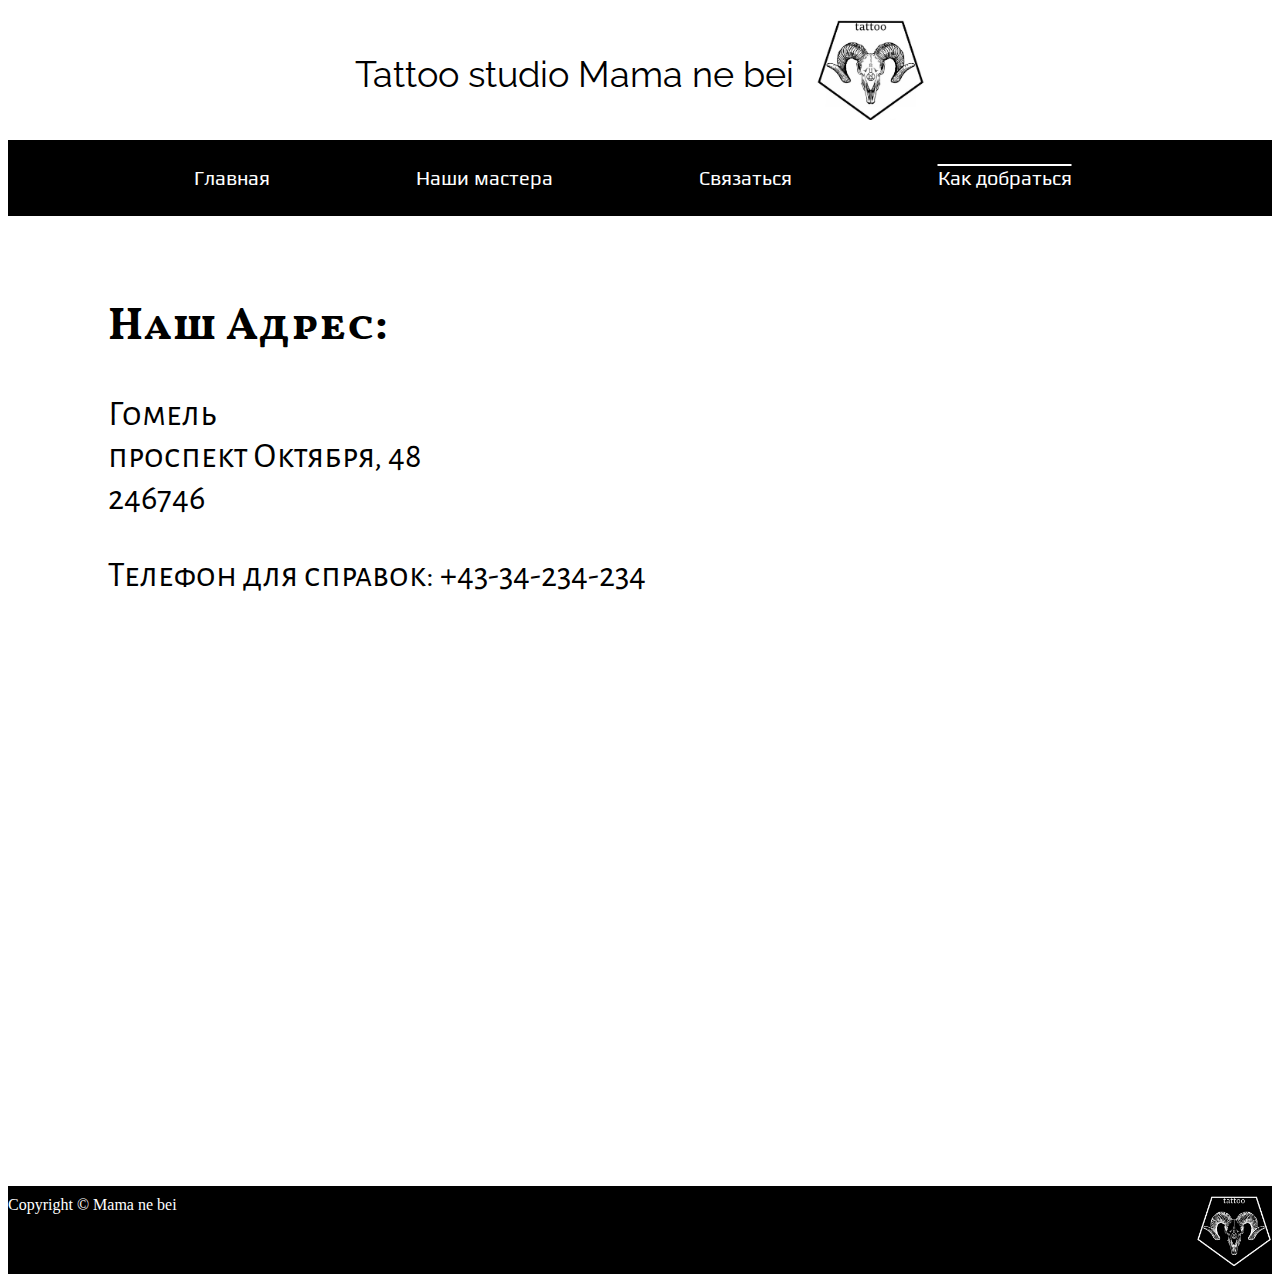
<file: adress.html>
<!DOCTYPE html>
<html>

	<head>
		<meta charset="UTF-8"\>
		<title>Tattoo studio Mama ne bei</title>
		<link href="adress.css" rel="stylesheet" type="text/css"\>
		<link rel="shortcut icon" href="skullIcon.png" type="image/png">
	</head>
	
	<body>
		<div>
			<table border="0" cellpadding="10" class="tabl"> 
				<tr> 
					<td>Tattoo studio Mama ne bei</td> 
					<td><img src="skullLogoSMALL.jpg" height="100px"\></td> 
				</tr>
			</table>
		</div>
		<div class="menu">
			<ul class="navigation">
				<li><a href="index.html">Главная</a></li>
				<li><a href="masters.html">Наши мастера</a></li>
				<li><a href="contact.html">Связаться</a></li>
				<li><a href="adress.html" id="tek">Как добраться</a></li>
			</ul>
		</div>
		
		<h1 class="our">Наш Адрес:</h1>
		
		<p class="adress">Гомель<br>
		проспект Октября, 48<br>
		246746</p>
		
		<p class="adress">Телефон для справок: +43-34-234-234</p>

		<iframe src="https://www.google.com/maps/embed?pb=!1m18!1m12!1m3!1d2434.017372907524!2d30.936268515995863!3d52.40636135239685!2m3!1f0!2f0!3f0!3m2!1i1024!2i768!4f13.1!3m3!1m2!1s0x46d4427507646611%3A0x534d35165eb8d735!2z0JPQk9Ci0KMg0LjQvC4g0J8u0J4uINCh0YPRhdC-0LPQvg!5e0!3m2!1sru!2sby!4v1539957059970" width="1890" height="500" frameborder="0" style="border:0" allowfullscreen></iframe>
		
		<div class="footer">
			Copyright © Mama ne bei
			<img src="skullLogoNeg.png" align="right" class="footerph"\>
		</div>
	</body>
	
</html>
</file>
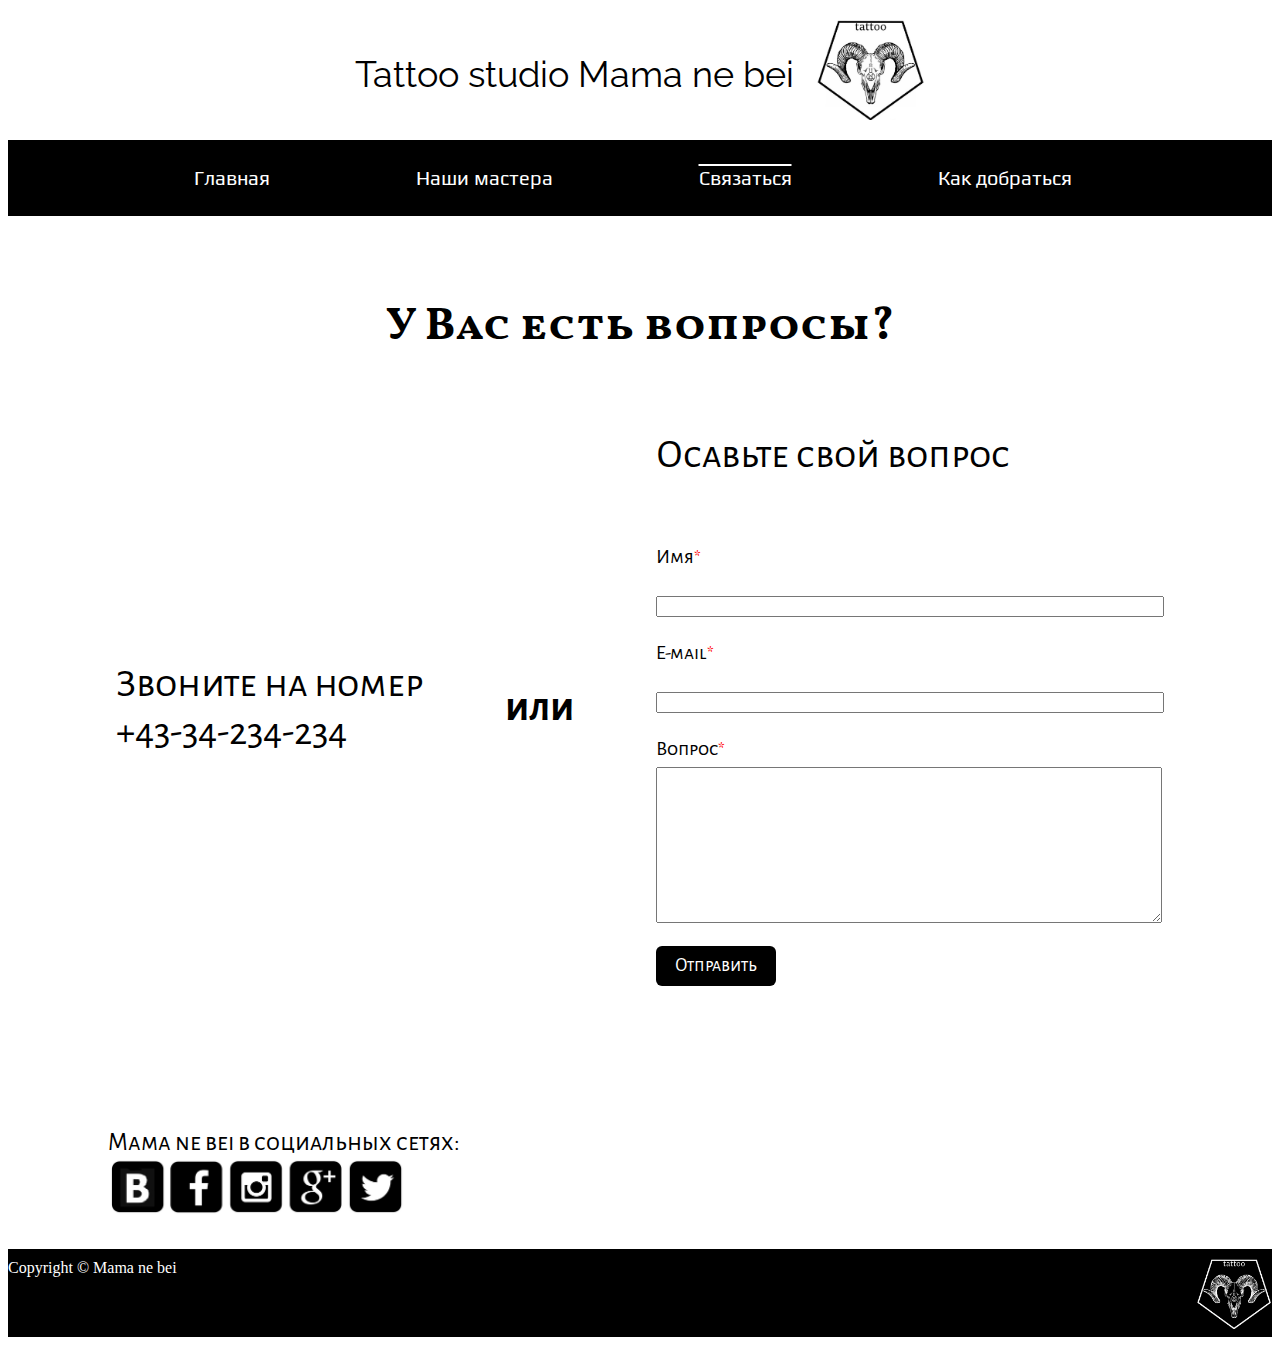
<file: contact.html>
<!DOCTYPE html>
<html>

	<head>
		<meta charset="UTF-8"\>
		<title>Tattoo studio Mama ne bei</title>
		<link href="contact.css" rel="stylesheet" type="text/css"\>
		<link rel="shortcut icon" href="skullIcon.png" type="image/png">
	</head>
	
	<body>
		<div>
			<table border="0" cellpadding="10" class="tabl"> 
				<tr> 
					<td>Tattoo studio Mama ne bei</td> 
					<td><img src="skullLogoSMALL.jpg" height="100px"\></td> 
				</tr>
			</table>
		</div>
		<div class="menu">
			<ul class="navigation">
				<li><a href="index.html">Главная</a></li>
				<li><a href="masters.html">Наши мастера</a></li>
				<li><a href="contact.html" id="tek">Связаться</a></li>
				<li><a href="adress.html">Как добраться</a></li>
			</ul>
		</div>
		
		<h1 class="question">У Вас есть вопросы?</h1>
		
		<table border="0" cellpadding="40" class="forma"> 
			<tr> 
				<td>Звоните на номер<br> +43-34-234-234</td>
				<!--<td><iframe src="https://discord.com/widget?id=856631061399076894&theme=dark" width="350" height="500" allowtransparency="true" frameborder="0" sandbox="allow-popups allow-popups-to-escape-sandbox allow-same-origin allow-scripts"></iframe></td>--> 
				<td><strong>или</strong></td>
				<td>Осавьте свой вопрос<br><br>
					<form action=""> 
						<label class="label">Имя</label><br>
						<input type="text" required name="name" class="inp"\><br>
			
						<label class="label">E-mail</label><br>
						<input type="email" required name="email" class="inp"\><br>
			
						<label class="label">Вопрос</label><br>
						<textarea required name="message" class="inp" rows="10"></textarea><br>
			
						<input type="submit" class="button" value="Отправить"\> 
					</form>
				</td> 
			</tr>
		</table>
		
		<div class="soc">Mama ne bei в социальных сетях:</div>
		
		<img usemap="#social" src="social.png" width="300px" class="social"\>
			<map name="#social">
				<area shape="rect" coords="4, 3, 54, 53" title="ВКонтакте" href="https://vk.com"  target="_blank">
				<area shape="rect" coords="62, 3, 113, 53" title="Facebook" href="https://facebook.com"  target="_blank">
				<area shape="rect" coords="122, 3, 173, 53" title="Intagram" href="https://www.instagram.com" target="_blank">
				<area shape="rect" coords="181, 3, 233, 53" title="Google+" href="https://google.com" target="_blank">
				<area shape="rect" coords="241, 3, 293, 53" title="Twitter" href="https://twitter.com" target="_blank">
			</map>
		
		<div class="footer">
			Copyright © Mama ne bei
			<img src="skullLogoNeg.png" align="right" class="footerph"\>
		</div>
	</body>
</html>
</file>
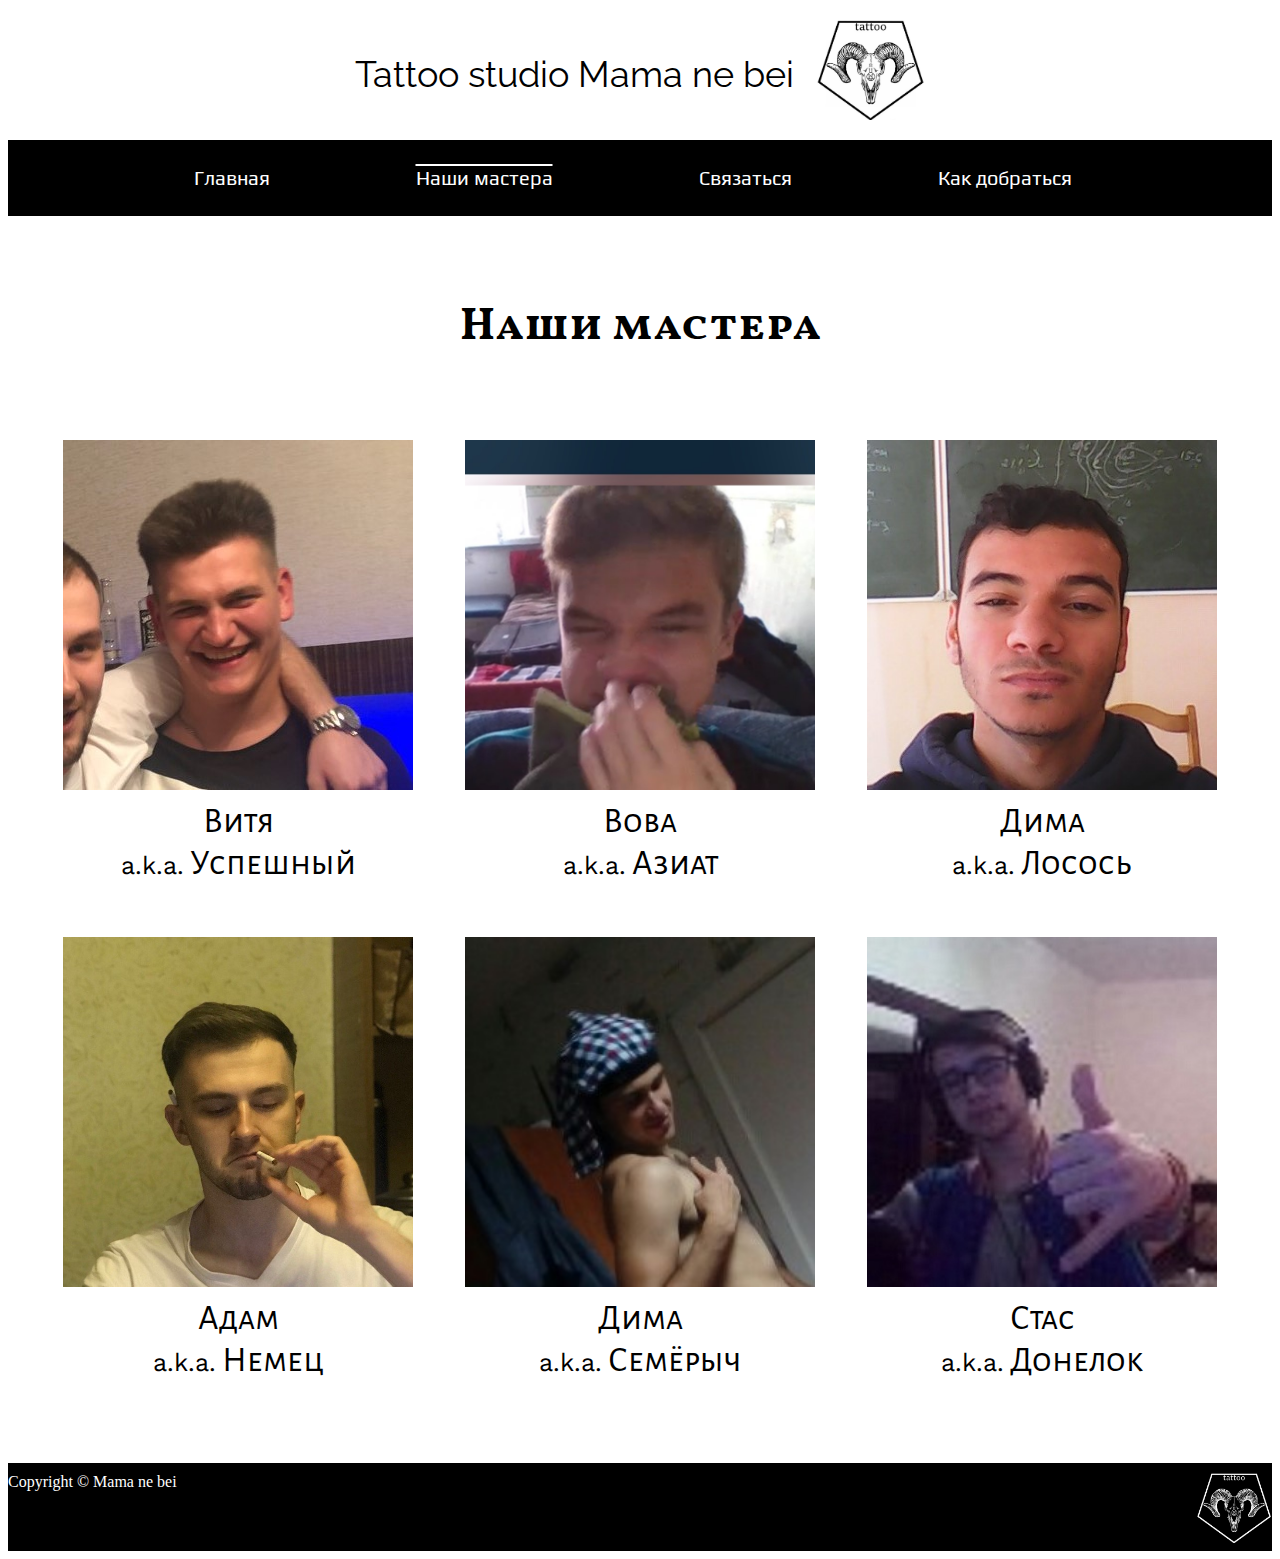
<file: masters.html>
<!DOCTYPE html>
<html>

<head>
    <meta charset="UTF-8"\>
    <title>Tattoo studio Mama ne bei</title>
    <link href="masters.css" rel="stylesheet" type="text/css"\>
    <link rel="shortcut icon" href="skullIcon.png" type="image/png">
</head>

<body>
    <div>
        <table border="0" cellpadding="10" class="tabl">
            <tr>
                <td>Tattoo studio Mama ne bei</td>
                <td><img src="skullLogoSMALL.jpg" height="100px"\></td>
            </tr>
        </table>
    </div>
    <div class="menu">
        <ul class="navigation">
            <li><a href="index.html">Главная</a></li>
            <li><a href="masters.html" id="tek">Наши мастера</a></li>
            <li><a href="contact.html">Связаться</a></li>
            <li><a href="adress.html">Как добраться</a></li>
        </ul>
    </div>

    <h1 class="title">Наши мастера</h1>

    <table class="masters" cellspacing="50px">
        <tr>
            <td>
                <img src="vitya.jpg"><br>
                Витя<br><span class="aka">a.k.a.</span> Успешный
            </td>
            <td>
                <img src="vova.jpg" width="350"><br>
                Вова<br><span class="aka">a.k.a.</span> Азиат
            </td>
            <td>
                <img src="dimaL.jpg" width="350"><br>
                Дима<br><span class="aka">a.k.a.</span> Лосось
            </td>
        </tr>
        <tr>
            <td>
                <img src="adam.jpg" width="350"><br>
                Адам<br><span class="aka">a.k.a.</span> Немец
            </td>
            <td>
                <img src="dimaE.jpg" width="350"><br>
                Дима<br><span class="aka">a.k.a.</span> Семёрыч
            </td>
            <td>
                <img src="stas.jpg" width="350"><br>
                Стас<br><span class="aka">a.k.a.</span> Донелок
            </td>
        </tr>
    </table>

    <div class="footer">
        Copyright © Mama ne bei
        <img src="skullLogoNeg.png" align="right" class="footerph"\>
    </div>
</body>

</html>
</file>
<file: adress.css>
@import url('https://fonts.googleapis.com/css?family=Play');
@import url('https://fonts.googleapis.com/css?family=Raleway');
@import url('https://fonts.googleapis.com/css?family=Alegreya+Sans+SC');
@import url('https://fonts.googleapis.com/css?family=Vollkorn+SC');

.navigation li {
	display: inline; /*Отображать как строчный элемент*/
	margin-right: 55px; /*Отступ слева*/
	padding: 43px; /*Поля вокруг текста*/
	font-family: 'Play';
}

.menu{
	background: black;
	text-align: center;
	padding-top: 6px;
	padding-bottom: 6px;
	font-size: 20px;
	color: #FFFFFF;
	margin-bottom: 50px;
}

.navigation a:hover{
	text-decoration: overline;
}

.navigation a{
	color: #FFFFFF;
	text-decoration: none;
}

#tek{
	text-decoration: overline;
}

.footer{
	background: black;
	padding-top: 10px;
	padding-bottom: 60px;
	margin-top: 50px;
	font-size: 16px;
	font-family: 'Calibri';
	color: #FFFFFF;
}

.tabl{
	font-family: 'Raleway';
	font-size: 36px;
	margin: auto;
}

.footerph{
	height: 70px;
	padding-bottom: 10px;
}

.our{
	font-family: 'Vollkorn SC';
	margin-top: 80px;
	font-size: 45px;
	margin-left: 100px;
}

.adress{
	font-family: 'Alegreya Sans SC';
	font-size: 35px;
	margin-left: 100px;
}
</file>
<file: contact.css>
@import url('https://fonts.googleapis.com/css?family=Play');
@import url('https://fonts.googleapis.com/css?family=Raleway');
@import url('https://fonts.googleapis.com/css?family=Alegreya+Sans+SC');
@import url('https://fonts.googleapis.com/css?family=Vollkorn+SC');

.navigation li {
	display: inline; /*Отображать как строчный элемент*/
	margin-right: 55px; /*Отступ слева*/
	padding: 43px; /*Поля вокруг текста*/
	font-family: 'Play';
}

.menu{
	background: black;
	text-align: center;
	padding-top: 6px;
	padding-bottom: 6px;
	font-size: 20px;
	color: #FFFFFF;
	margin-bottom: 50px;
}

.navigation a:hover{
	text-decoration: overline;
}

.navigation a{
	color: #FFFFFF;
	text-decoration: none;
}

#tek{
	text-decoration: overline;
}

.footer{
	background: black;
	padding-top: 10px;
	padding-bottom: 60px;
	margin-top: 30px;
	font-size: 16px;
	font-family: 'Calibri';
	color: #FFFFFF;
}

.tabl{
	font-family: 'Raleway';
	font-size: 36px;
	margin: auto;
}

.footerph{
	height: 70px;
	padding-bottom: 10px;
}

.question{
	font-family: 'Vollkorn SC';
	text-align: center;
	margin-top: 80px;
	margin-bottom: 30px;
	font-size: 45px;
}

.inp{
	width: 500px;
}

.label:after{
	content:"*";
	color:#ff0000;
	font-size: 18px;
}

.label{
	font-size: 20px;
	font-family: 'Alegreya Sans SC';
}

.forma{
	margin: auto;
	font-family: 'Alegreya Sans SC';
	font-size: 40px;
}

.social{
	margin-left: 100px;
}

.soc{
	margin-top: 100px;
	margin-left: 100px;
	font-family: 'Alegreya Sans SC';
	font-size: 25px;
}

.button{
	background: black;
    color: white;
	font-family: 'Alegreya Sans SC';
	border-radius: 6px;
	border: none;
	width:120px;
	height:40px;
	cursor:pointer;
	font-size: 14pt;
}

.button:hover{
	background: #323232;
}
</file>
<file: masters.css>
@import url('https://fonts.googleapis.com/css?family=Play');
@import url('https://fonts.googleapis.com/css?family=Raleway');
@import url('https://fonts.googleapis.com/css?family=Alegreya+Sans+SC');
@import url('https://fonts.googleapis.com/css?family=Vollkorn+SC');
@import url('https://fonts.googleapis.com/css?family=Work+Sans');

.navigation li {
    display: inline; /*Отображать как строчный элемент*/
    margin-right: 55px; /*Отступ слева*/
    padding: 43px; /*Поля вокруг текста*/
    font-family: 'Play';
}

.menu{
    background: black;
    text-align: center;
    padding-top: 6px;
    padding-bottom: 6px;
    font-size: 20px;
    color: #FFFFFF;
    margin-bottom: 50px;
}

.navigation a:hover{
    text-decoration: overline;
}

.navigation a{
    color: #FFFFFF;
    text-decoration: none;
}

#tek{
    text-decoration: overline;
}

.masters {
    margin: auto;
    font-family: 'Alegreya Sans SC';
    font-size: 35px;
    text-align: center;
}

.aka {
    font-size: 25px;
    font-family: 'Work Sans';
}

.title{
    font-family: 'Vollkorn SC';
    text-align: center;
    margin-top: 80px;
    margin-bottom: 30px;
    font-size: 45px;
}

.footer{
    background: black;
    padding-top: 10px;
    padding-bottom: 60px;
    margin-top: 30px;
    font-size: 16px;
    font-family: 'Calibri';
    color: #FFFFFF;
}

.tabl{
    font-family: 'Raleway';
    font-size: 36px;
    margin: auto;
}

.footerph{
    height: 70px;
    padding-bottom: 10px;
}
</file>
